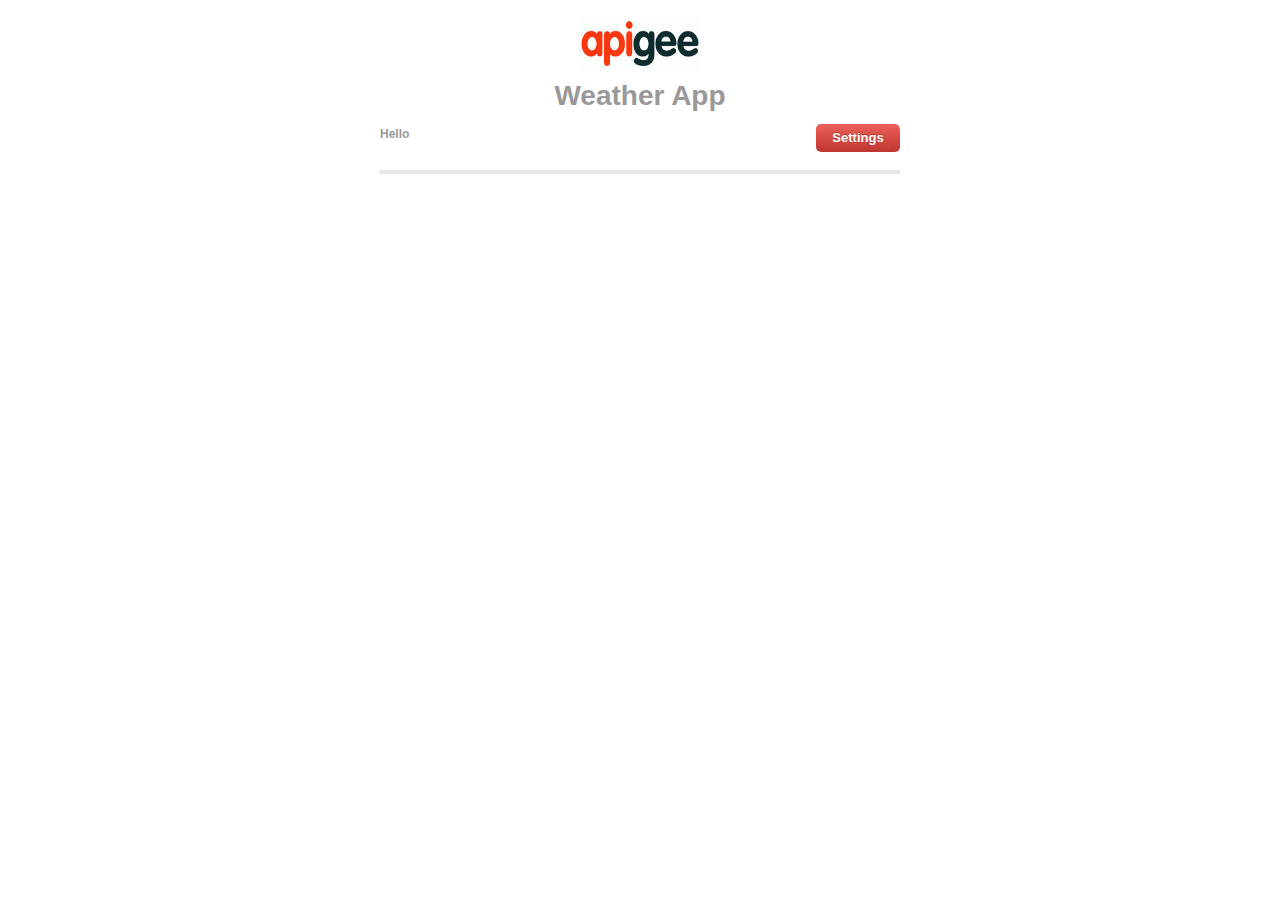
<file: Apigee Baas Demo/index.html>
<!DOCTYPE html>
<html lang="en">
<head>
  <meta http-equiv="Content-Type" content="text/html; charset=UTF-8" />
  <title>BaaS Demo : Weather App</title>
  <link rel="stylesheet" type="text/css" href="style.css" /> 
  <script type="text/javascript" src="js/jquery-1.8.1.min.js"></script>
  <!-- STEP 1 Add apigee.js Javascript SDK library -->
  
  <!-- End of STEP 1 : Add apigee.js Javascript SDK library before this -->
  <script type="text/javascript" src="js/baas-demo.js"></script> 
  
  <!-- STEP 4: Initialize API BaaS Connection -->
  
  <!-- End STEP 4 -->
</head>
<body>
  <div class="container">
   <h1 class="logo">
    <a align='left' href="http://www.apigee.com"> 
      <img src="img/apigee.png" alt="Apigee logo" title="Apigee logo"  height="50" width="120" />
    </a> <br><br><b> <font color="#999">Weather App </b> </font>
    </h1>
  <div class="usercontent"> 
         <b><span class='username'>Hello</span> <span class='username' id='loggedinuser'></span></b> <span class="button find" id='findbtn' href="#find-friend">Settings</span>  
  </div>
  <br>
  <div class="content" id="settingsdiv"></div>
  <div class="content" id="contentdiv"></div>
  </div>
</body>
</html>
</file>
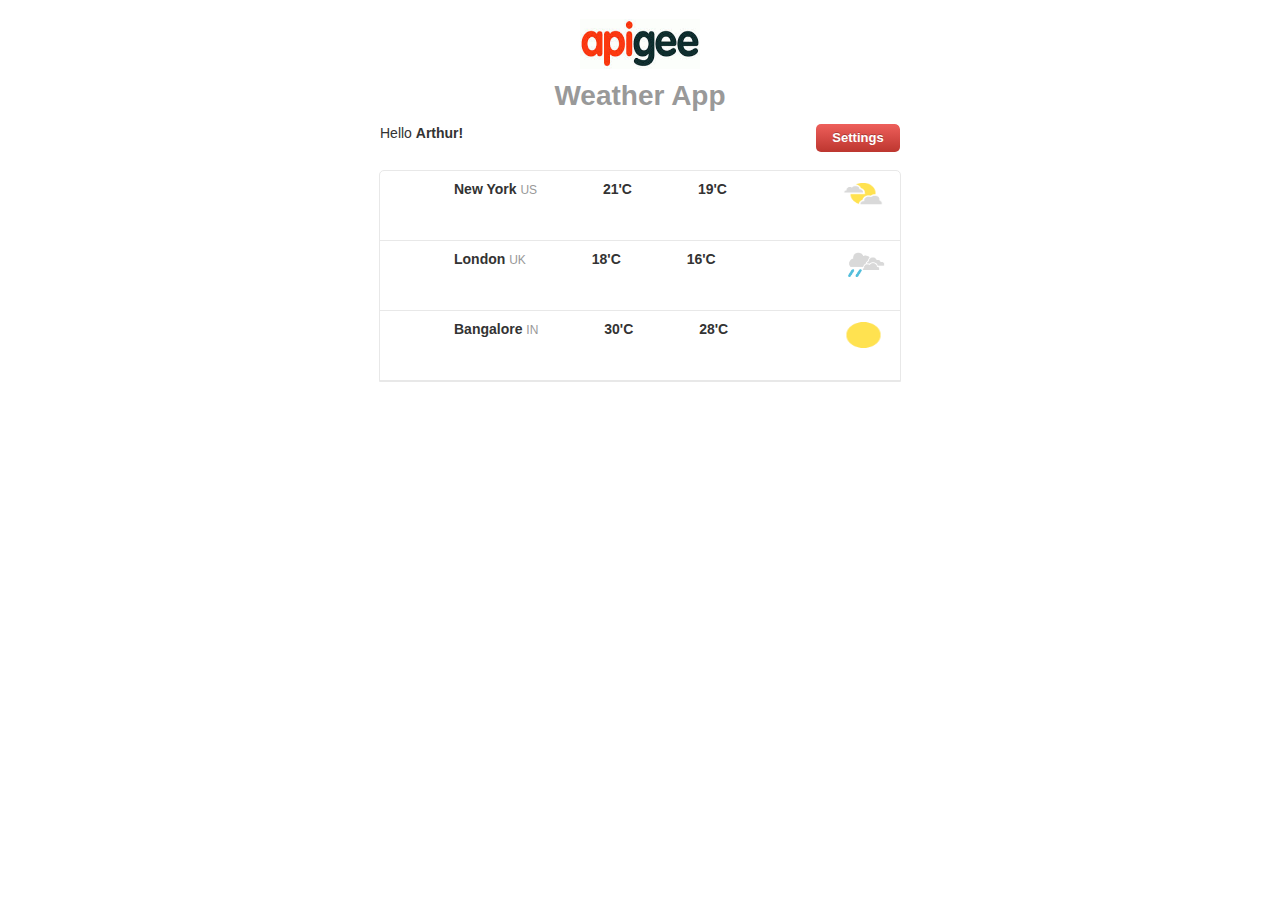
<file: Apigee Baas Demo/mock_index.html>
<!DOCTYPE html>
<html lang="en">
<head>
  <meta http-equiv="Content-Type" content="text/html; charset=UTF-8" />
  <title>BaaS Demo App</title>
  <link rel="stylesheet" type="text/css" href="style.css" /> 
  <script type="text/javascript" src="js/jquery-1.8.1.min.js"></script>
  <script type="text/javascript">

$(document).ready(function(){
  $("#settingsdiv").hide(); 
  $('.following').hover(function(){
      $(this).text("Unfollow");
    },function(){
       $(this).text("Following");
    });
    $('.follow').click(function(){
      $(this).toggleClass('following follow').unbind("hover");      
      if($(this).is('.follow')){
          $(this).text("Follow");
      }
      else{
          $(this).bind({
              mouseleave:function(){
                  $(this).text("Following");
              },
              mouseenter:function(){
                $(this).text("Unfollow");
              }      
          });
        }
    });
    $('.find').click(function(){
      if ($(this).text() == 'Back'){
        //loadUsers();
        $("#settingsdiv").hide();  
        $("#contentdiv").show(); 
         $(this).text("Settings"); 
      }else{
        $(this).text("Back"); 
        $("#contentdiv").hide(); 
        $("#settingsdiv").show();
      }
    });
});


  </script>
</head>
<body>
  <div class="container">
    <h1 class="logo">
    <a align='left' href="http://www.apigee.com"> 
      <img src="img/apigee.png" alt="Apigee logo" title="Apigee logo"  height="50" width="120" />
    </a> <br><br><b> <font color="#999">Weather App </b> </font>
    </h1>

  <div class="usercontent"> 
        Hello <b>Arthur!</b> <span class="button find" id='findbtn' href="#find-friend">Settings</span>  
  </div>
  
<br>
<div class="content" id="settingsdiv"> 
<div class="item">
	<a href="#">
		<strong class="name">New York</strong>
		<span class="username ">US</span>
	</a>
	<span class="button follow" id='bob'>Follow</span>
</div>
<div class="item">
	<a href="#">
		<strong class="name">London</strong>
		<span class="username ">UK</span>
	</a>
	<span class="button follow" id='chang'>Follow</span>
</div>
<div class="item">
	<a href="#">
		<strong class="name">Bangalore</strong>
		<span class="username ">INDIA</span>
	</a>
	<span class="button follow" id='dave'>Follow</span>
</div>
</div>



<div class="content" id="contentdiv"> 
<div class="item">
    <strong class="name">New York</strong>
    <span class="username ">US</span>
    <strong class="name">21'C</strong>
    <strong class="name">19'C</strong> 
    <img align="right" src="img/cloudy.jpg" height="30" width="50"/>
</div>
<div class="item">
    <strong class="name">London</strong>
    <span class="username">UK</span>
    <strong class="name">18'C</strong>
    <strong class="name">16'C</strong> 
    <img align="right" src="img/rainy.jpg" height="30" width="50"/>
</div>
<div class="item">
    <strong class="name">Bangalore</strong>
    <span class="username ">IN</span>
    <strong class="name">30'C</strong>
    <strong class="name">28'C</strong> 
    <img align="right" src="img/sunny.jpg" height="30" width="50"/>
</div>
</div>


  </div>



</body>
</html>
</file>
<file: Apigee Baas Demo/style.css>
body
{
font-size: 14px;
line-height: 18px;
color: #333;
font-family: Arial,sans-serif;
}
.container{
width: 700px;
margin: 0 auto;
}
.logo{
text-align: center;
}
.content{
background-color: white;
border: 1px solid #E8E8E8;
-webkit-border-radius: 5px 5px 0 0;
overflow: hidden;
width: 520px;
margin: 0 auto;
}
.usercontent{
background-color: white;
border: 0px solid #E8E8E8;
-webkit-border-radius: 5px 5px 0 0;
overflow: hidden;
width: 520px;
margin: 0 auto;
}

a {
text-decoration: none;
outline: 0;
}
.item{
position: relative;
min-height: 51px;
padding: 9px 12px;
border-bottom: 1px solid #E8E8E8;
}
.avatar {
width: 48px;
height: 48px;
-webkit-border-radius: 5px;
-moz-border-radius: 5px;
border-radius: 5px;
position: absolute;
top: 12px;
left: 12px;
}
.name{
font-weight: bold;
color: #333;
margin-left: 62px;
}
.username{
direction: ltr;
unicode-bidi: embed;
font-size: 12px;
color: #999;
line-height: 18px;
}
.button{
float: right;
text-align: center;
min-width: 70px;
padding: 5px 7px;
color: white;
text-shadow: 0 -1px 0 rgba(0, 0, 0, .25);
font-size: 13px;
font-weight: bold;
line-height: 18px;
text-shadow: 0 1px 0 rgba(255, 255, 255, .5);
cursor: pointer;
border-radius: 5px;
}
.follow
{
color: #333;
background-color: whiteSmoke;
background-image: -webkit-gradient(linear, 0 0, 0 100%, from(white), to(#E6E6E6));
background-image: -webkit-linear-gradient(top, white, #E6E6E6);
background-image: -o-linear-gradient(top, white, #E6E6E6);
background-image: linear-gradient(to bottom, white, #E6E6E6);
background-image: -moz-linear-gradient(top, white, #E6E6E6);
background-repeat: repeat-x;
border: 1px solid #BBB;
border-color: rgba(0, 0, 0, 0.1) rgba(0, 0, 0, 0.1) rgba(0, 0, 0, 0.25);
border-color: #E6E6E6 #E6E6E6 #BFBFBF;
border-bottom-color: #A2A2A2;
-webkit-border-radius: 4px;
-moz-border-radius: 4px;
border-radius: 4px;
filter: progid:dximagetransform.microsoft.gradient(startColorstr='#ffffffff', endColorstr='#ffe6e6e6', GradientType=0);
filter: progid:dximagetransform.microsoft.gradient(enabled=false);
-webkit-box-shadow: inset 0 1px 0 rgba(255, 255, 255, 0.2), 0 1px 2px rgba(0, 0, 0, 0.05);
-moz-box-shadow: inset 0 1px 0 rgba(255, 255, 255, 0.2), 0 1px 2px rgba(0, 0, 0, 0.05);
box-shadow: inset 0 1px 0 rgba(255, 255, 255, 0.2), 0 1px 2px rgba(0, 0, 0, 0.05);
}
.following{
background-color: #49AFCD;
background-image: -webkit-gradient(linear, 0 0, 0 100%, from(#5BC0DE), to(#2F96B4));
background-image: -webkit-linear-gradient(top, #5BC0DE, #2F96B4);
background-image: -o-linear-gradient(top, #5BC0DE, #2F96B4);
background-image: linear-gradient(to bottom, #5BC0DE, #2F96B4);
background-image: -moz-linear-gradient(top, #5BC0DE, #2F96B4);
background-repeat: repeat-x;
border-color: #2F96B4 #2F96B4 #1F6377;
border-color: rgba(0, 0, 0, 0.1) rgba(0, 0, 0, 0.1) rgba(0, 0, 0, 0.25);
filter: progid:dximagetransform.microsoft.gradient(startColorstr='#ff5bc0de', endColorstr='#ff2f96b4', GradientType=0);
filter: progid:dximagetransform.microsoft.gradient(enabled=false);
}

.following:hover{
text-shadow: 0 -1px 0 rgba(0, 0, 0, 0.25);
background-color: #BD362F;
background-image: -webkit-gradient(linear, 0 0, 0 100%, from(#EE5F5B), to(#BD362F));
background-image: -webkit-linear-gradient(top, #EE5F5B, #BD362F);
background-image: -o-linear-gradient(top, #EE5F5B, #BD362F);
background-image: linear-gradient(to bottom, #EE5F5B, #BD362F);
background-image: -moz-linear-gradient(top, #EE5F5B, #BD362F);
background-repeat: repeat-x;
border-color: #BD362F #BD362F #802420;
border-color: rgba(0, 0, 0, 0.1) rgba(0, 0, 0, 0.1) rgba(0, 0, 0, 0.25);
filter: progid:dximagetransform.microsoft.gradient(startColorstr='#ffee5f5b', endColorstr='#ffbd362f', GradientType=0);
filter: progid:dximagetransform.microsoft.gradient(enabled=false);
}

/*added by Sudheendra*/ 

.find{
text-shadow: 0 -1px 0 rgba(0, 0, 0, 0.25);
background-color: #BD362F;
background-image: -webkit-gradient(linear, 0 0, 0 100%, from(#EE5F5B), to(#BD362F));
background-image: -webkit-linear-gradient(top, #EE5F5B, #BD362F);
background-image: -o-linear-gradient(top, #EE5F5B, #BD362F);
background-image: linear-gradient(to bottom, #EE5F5B, #BD362F);
background-image: -moz-linear-gradient(top, #EE5F5B, #BD362F);
background-repeat: repeat-x;
border-color: #BD362F #BD362F #802420;
border-color: rgba(0, 0, 0, 0.1) rgba(0, 0, 0, 0.1) rgba(0, 0, 0, 0.25);
filter: progid:dximagetransform.microsoft.gradient(startColorstr='#ffee5f5b', endColorstr='#ffbd362f', GradientType=0);
filter: progid:dximagetransform.microsoft.gradient(enabled=false);
}
</file>
